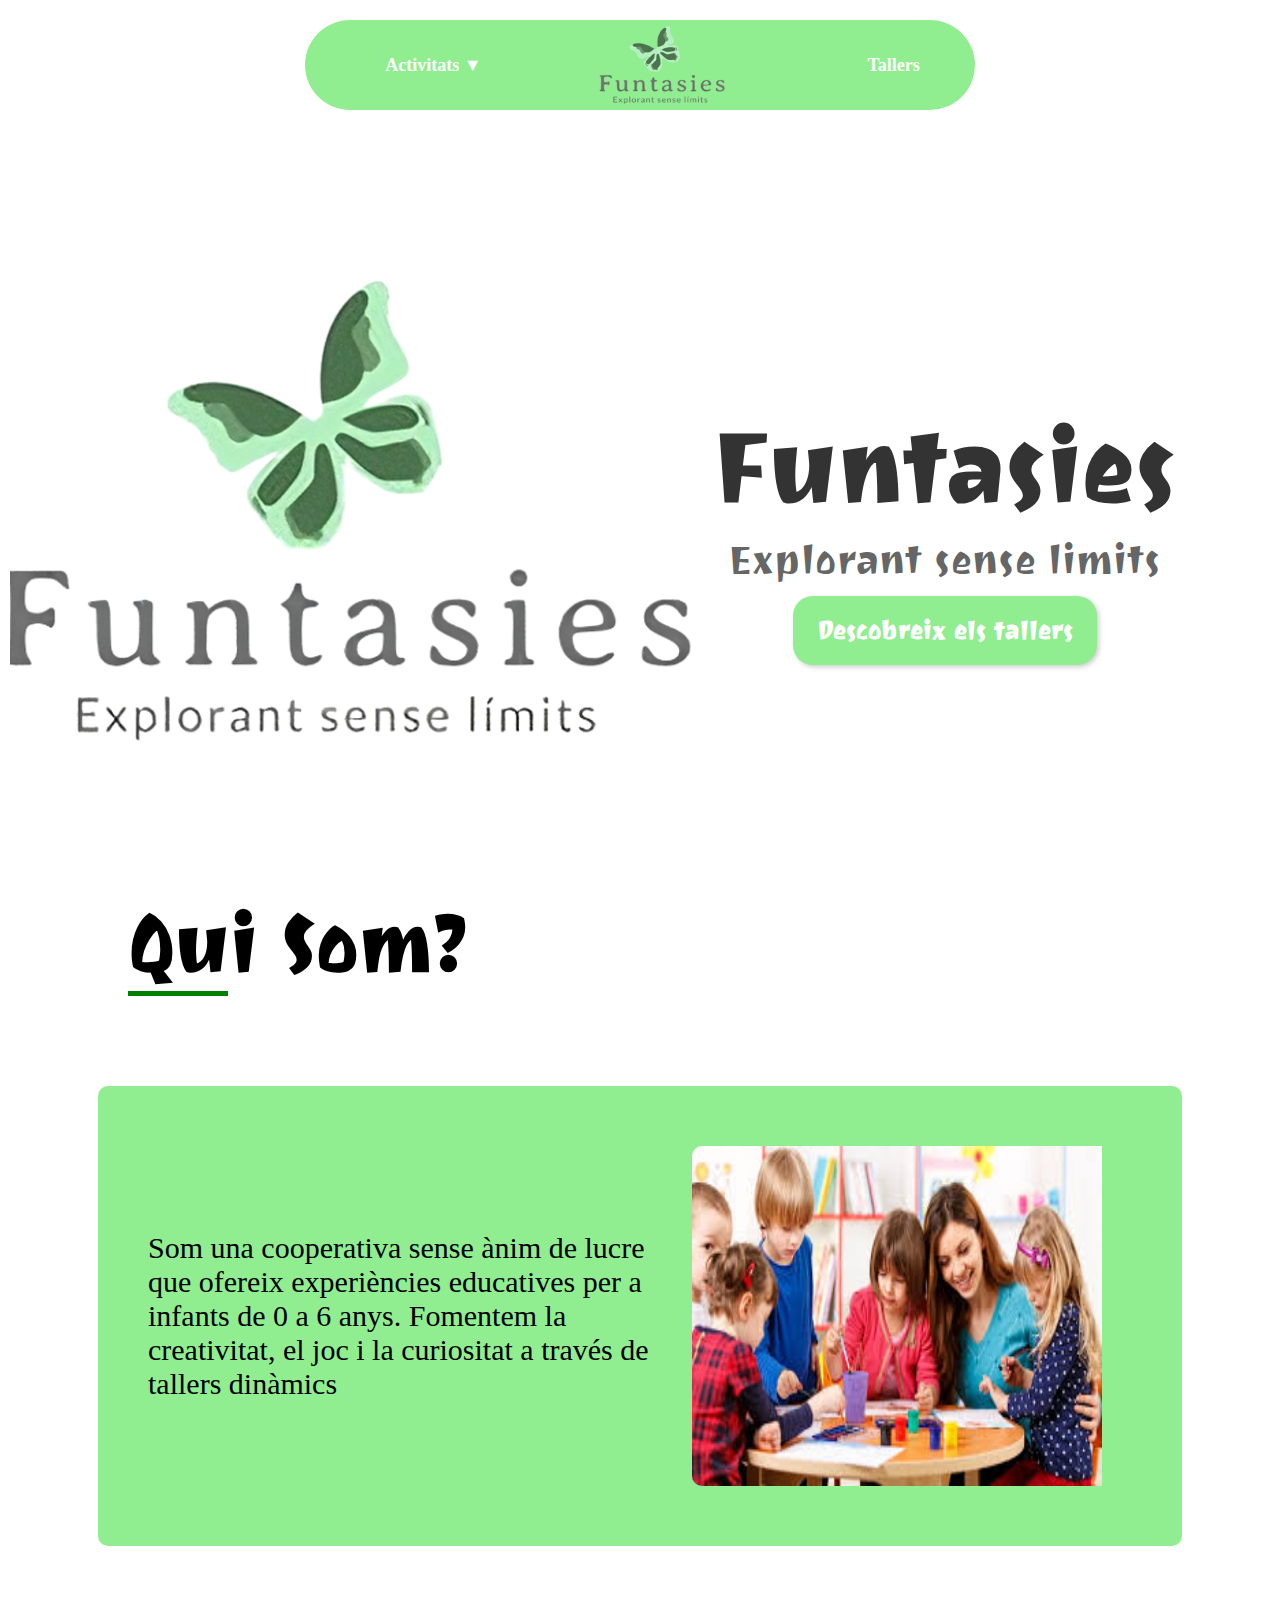
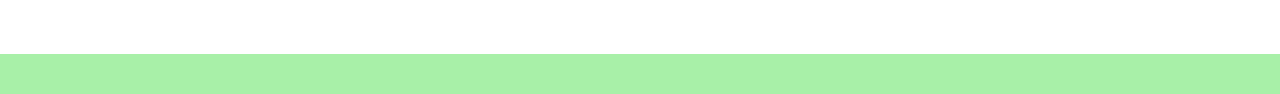
<file: index.html>
<html>
    <head>
        <meta charset="utf-8">
        <meta http-equiv="X-UA-Compatible" content="IE=edge">
        <title></title>
        <meta name="description" content="">
        <meta name="viewport" content="width=device-width, initial-scale=1">
        <link rel="stylesheet" href="Style.css">
        <link rel="preconnect" href="https://fonts.googleapis.com">
        <link rel="preconnect" href="https://fonts.gstatic.com" crossorigin>
        <link href="https://fonts.googleapis.com/css2?family=Joti+One&family=Poetsen+One&display=swap" rel="stylesheet">
    </head>
    <body>
        <div class="header">
            <ul>
                <li>
                    <a>Activitats ▼</a>
                    <ul class="dropdown">
                        <li><a href="./Tallers/Tallers-1.html">Taller de les emocions</a></li>
                        <li><a href="./Tallers/Tallers-2.html">Taller d’Aprenentatge</a></li>
                        <li><a href="./Tallers/Tallers-3.html">Taller de Psicomotricitat</a></li>
                        <li><a href="./Tallers/Tallers-4.html">Taller d’Experiments</a></li>
                    </ul>
                </li>
            </ul>          
            <div class="img">
            <a href="index.html"><img src="./IMG/sin.png" ></a>
        </div>
            <a href="TallersGN.html">Tallers</a>
        </div>
        <body>
            <div class="row">
                <div class="column" style="background-color:#ffffff;">
                    <div class="logo-container">
                    </div>
                </div>
                <div class="column" style="background-color:#ffffff;">
                    <div class="text-container">
                        <h1>Funtasies</h1>
                        <p>Explorant sense limits</p>
                        <a href="TallersGN.html" class="btn">Descobreix els tallers</a>
                    </div>
                </div>
            </div>
            <div class="distance">
            <h1>Qui Som?</h1>
            </div>
        <div class="large-box">
            <div class="text">
                <p>Som una cooperativa sense ànim de lucre que ofereix experiències educatives per a infants de 0 a 6 anys. Fomentem la creativitat, el joc i la curiositat a través de tallers dinàmics</p>
            </div>
            <img src="IMG/HomeQS.jpg" alt="Imagen grande">
        </div>
            <br><br><br><br><br><br>
        <div class="footer">
        <footer>
            
        </footer>
    </div>
    </body>
</html>
</file>
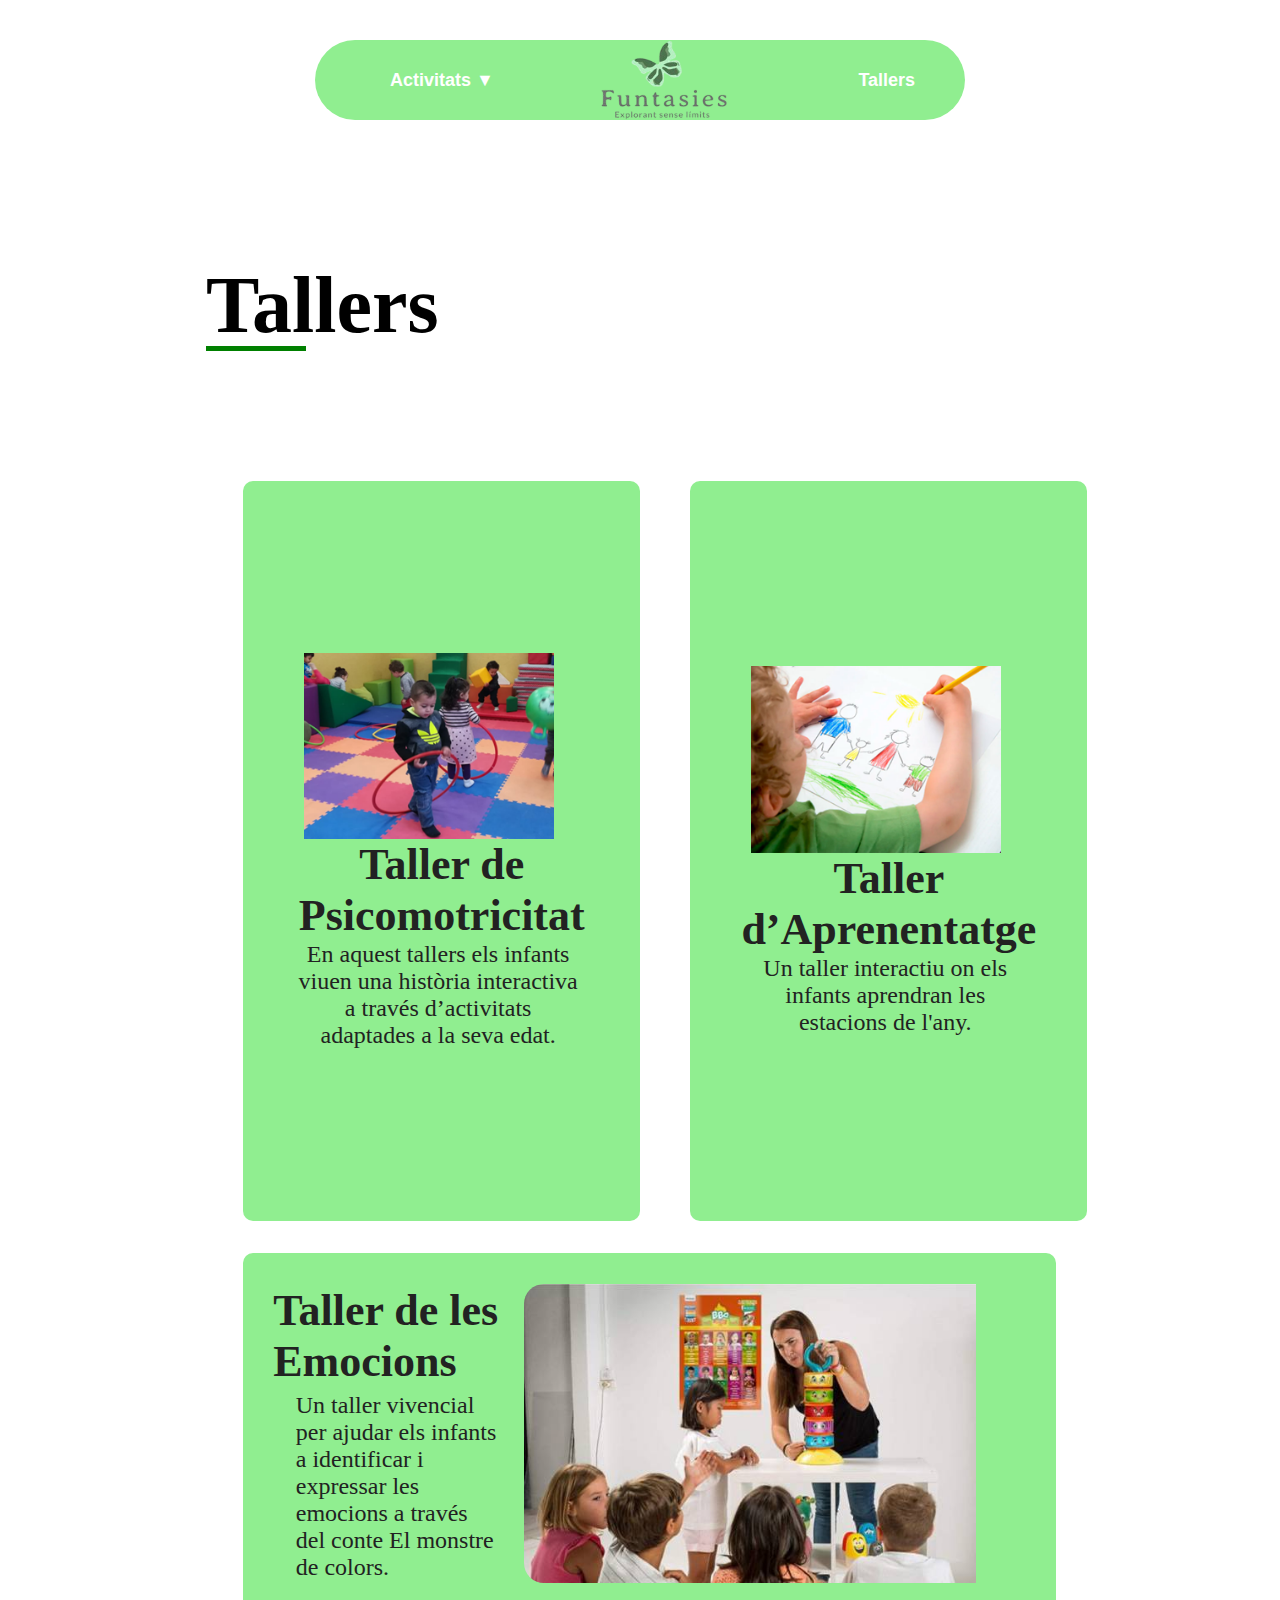
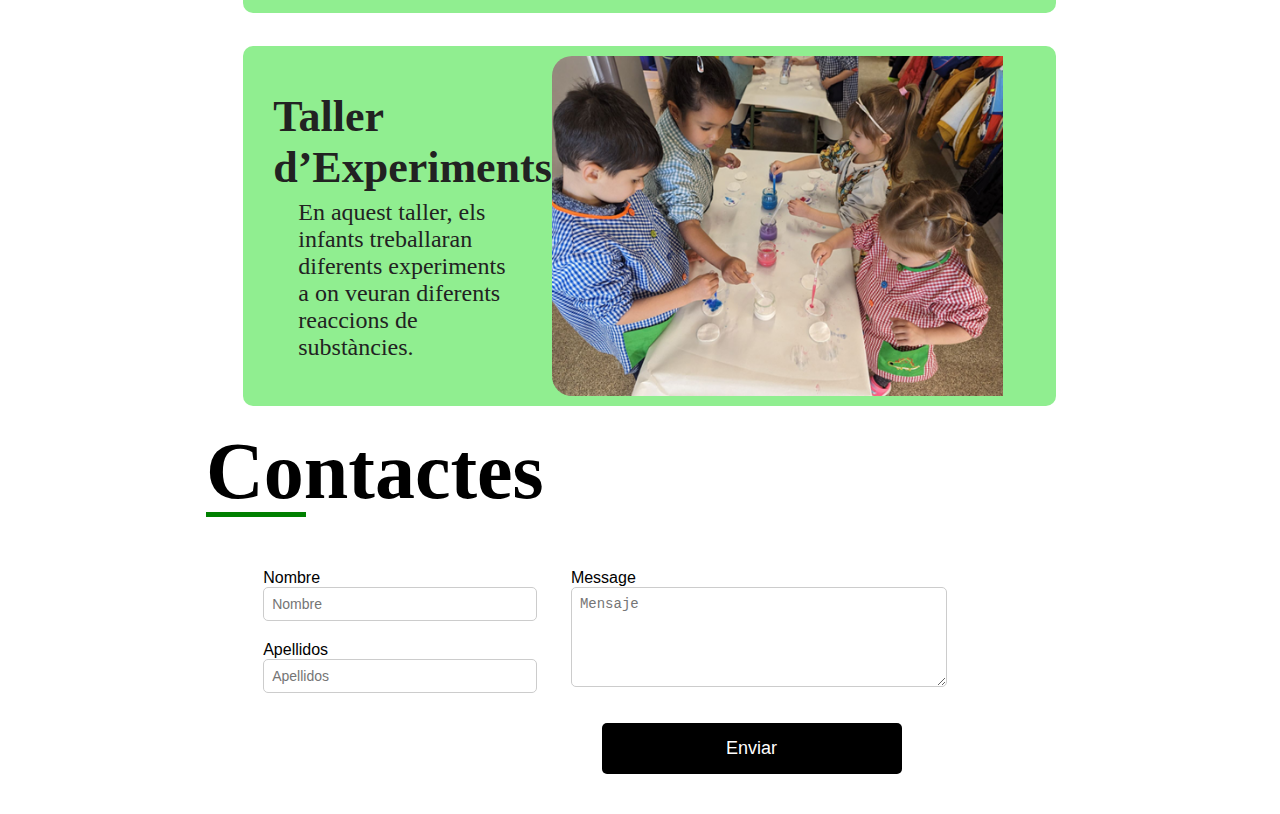
<file: TallersGN.html>
<html lang="es">
<head>
    <meta charset="UTF-8">
    <meta name="viewport" content="width=device-width, initial-scale=1.0">
    <title>Página con Cajas</title>
    <link rel="stylesheet" href="styles.css">
</head>
    <div class="header">
        <ul>
            <li>
                <a>Activitats ▼</a>
                <ul class="dropdown">
                    <li><a href="./Tallers/Tallers-1.html">Taller de les emocions</a></li>
                    <li><a href="./Tallers/Tallers-2.html">Taller d’Aprenentatge</a></li>
                    <li><a href="./Tallers/Tallers-3.html">Taller de Psicomotricitat</a></li>
                    <li><a href="./Tallers/Tallers-4.html">Taller d’Experiments</a></li>
                </ul>
            </li>
        </ul>          
        <div class="img">
        <a href="index.html"><img src="./IMG/sin.png" ></a>
    </div>
        <a href="TallersGN.html">Tallers</a>
    </div>
        <div class="distance1">
            <h1>Tallers</h1>
        </div>
        <div class="container">
            <div class="box">
                <img src="IMG/Fotos/Panchitada.png" alt="Imagen 1">
                <h2>Taller de <br> Psicomotricitat</h2>
                <p>En aquest tallers els infants viuen una història interactiva a través d’activitats adaptades a la seva edat.</p>
            </div>
            <div class="box">
                <img src="IMG/Fotos/papeada2.png" alt="Imagen 2">
                <h2>Taller <br> d’Aprenentatge</h2>
                <p>Un taller interactiu on els infants aprendran les estacions de l'any.</p>
            </div>
        </div>  
        <div class="midd">
            <div class="large-box">
                <div class="text">
                    <h2>Taller de  les Emocions</h2>
                    <p>Un taller vivencial per ajudar els infants a identificar i expressar les emocions a través del conte El monstre de colors.</p>
                </div>
                <img src="IMG/Fotos/Imatge5.jpg" alt="Imagen grande">
            </div>
        </div>
        <div class="midd">
            <div class="large-box">
                <div class="text">
                    <h2>Taller d’Experiments</h2>
                    <p>En aquest taller, els infants treballaran diferents experiments a on veuran diferents reaccions de substàncies.</p>
                </div>
                <img src="IMG/Fotos/Imatge12.png" alt="Imagen grande">
            </div>
        </div>
        <div class="distance2">
            <h1>Contactes</h1>
        </div>
    <div class="midd">
        <div class="form-container">
            <form>
                <div class="form-content">
                    <div class="left-section">
                        <div class="form-group">
                            <label for="name">Nombre</label>
                            <input type="text" id="name" placeholder="Nombre">
                        </div>
                        <div class="form-group">
                            <label for="surname">Apellidos</label>
                            <input type="text" id="surname" placeholder="Apellidos">
                        </div>
                    </div>
                    <div class="right-section">
                        <div class="form-group message">
                            <label for="message">Message</label>
                            <textarea id="message" placeholder="Mensaje"></textarea>
                        </div>
                    </div>
                </div>
                <div class="button-container">
                    <button type="submit" class="submit-button">Enviar</button>
                </div>
            </form>
        </div>
  </div>
</body>
</html>
</file>
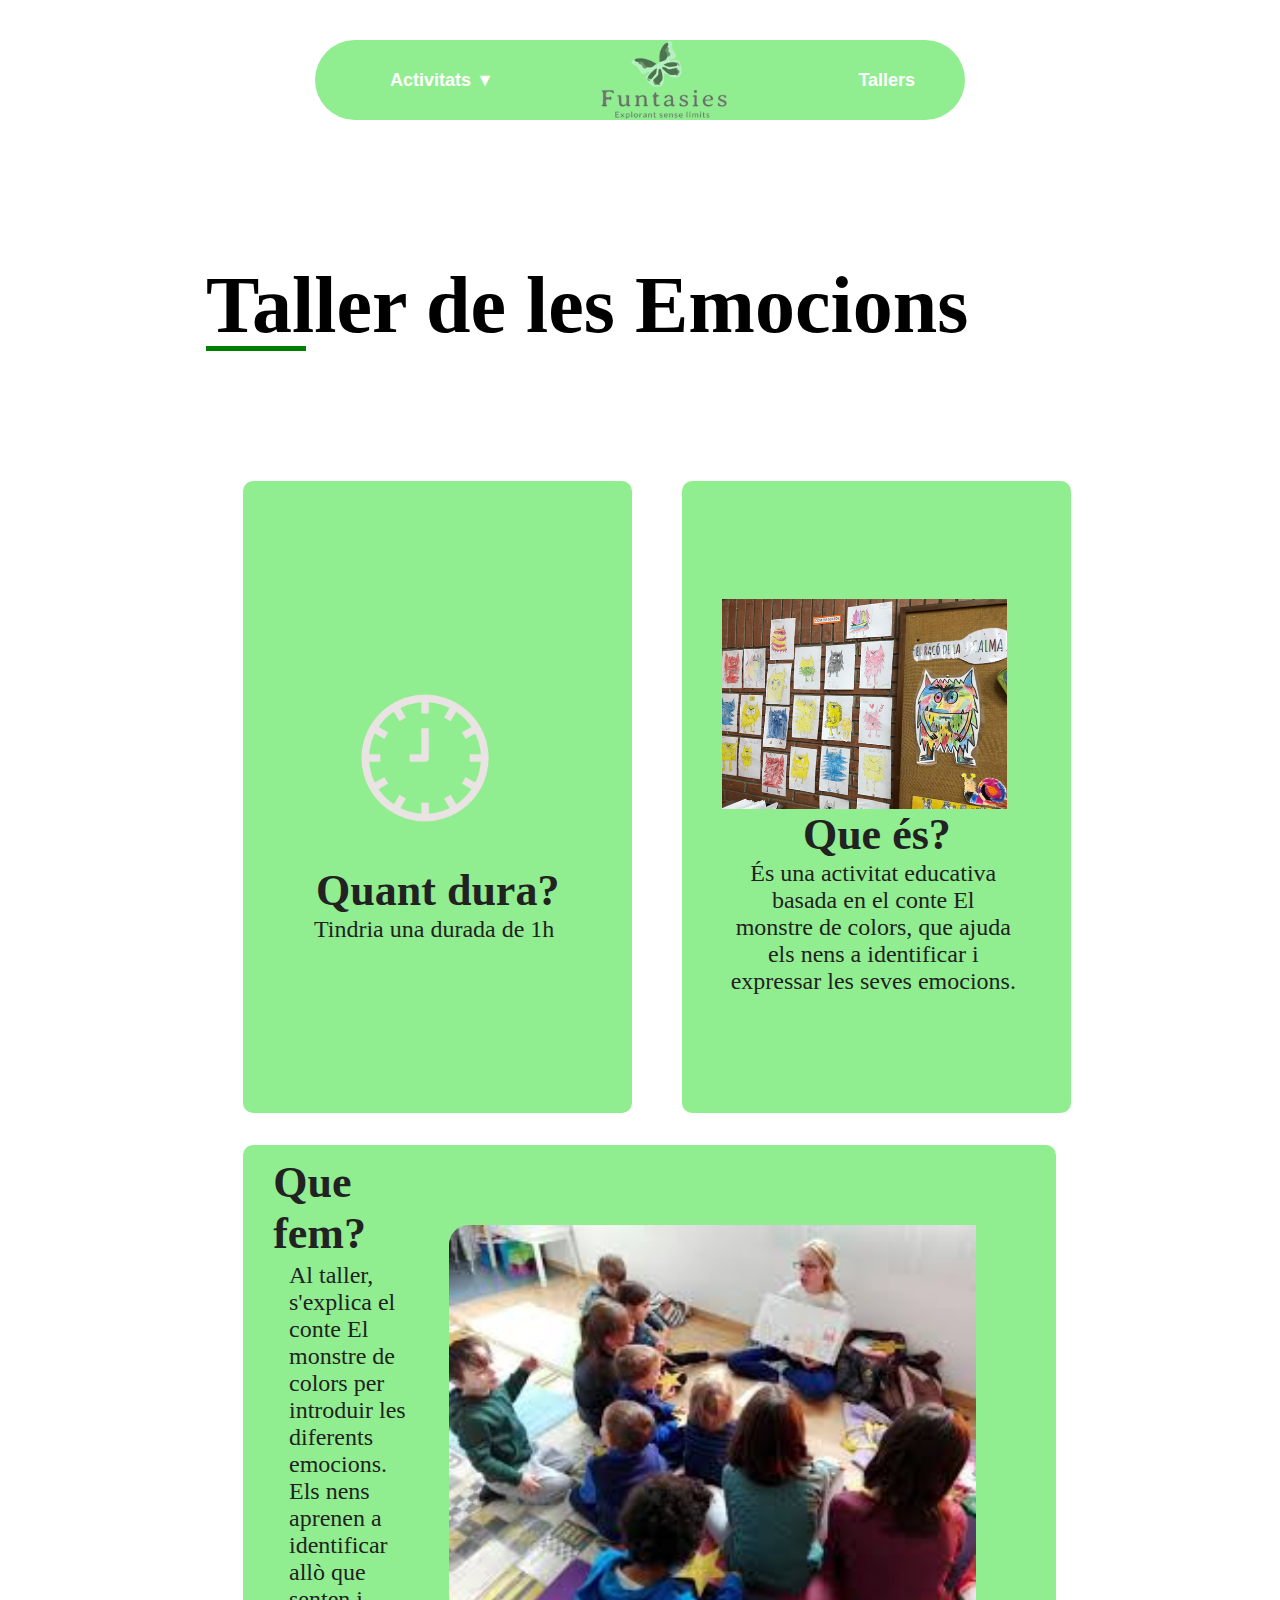
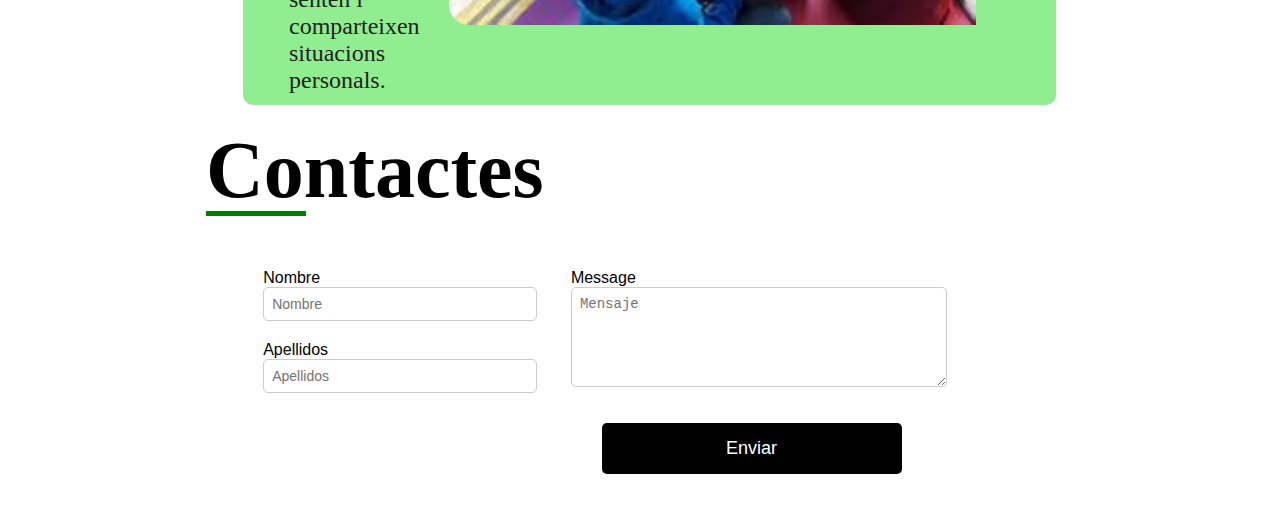
<file: Tallers/Tallers-1.html>
<html lang="es">
<head>
    <meta charset="UTF-8">
    <meta name="viewport" content="width=device-width, initial-scale=1.0">
    <title>Taller de les Emocions</title>
    <link rel="stylesheet" href="styles1.css">
</head>
    <div class="header">
        <ul>
            <li>
                <a>Activitats ▼</a>
                <ul class="dropdown">
                    <li><a href="Tallers-1.html">Taller de les emocions</a></li>
                    <li><a href="Tallers-2.html">Taller d’Aprenentatge</a></li>
                    <li><a href="Tallers-3.html">Taller de Psicomotricitat</a></li>
                    <li><a href="Tallers-4.html">Taller d’Experiments</a></li>
                </ul>
            </li>
        </ul>          
        <div class="img">
        <a href="../index.html"><img src="../IMG/sin.png" ></a>
    </div>
        <a href="../TallersGN.html">Tallers</a>
    </div>
        <div class="distance1">
            <h1>Taller de les Emocions</h1>
        </div>
        <div class="container">
            <div class="box">
                <img src="../IMG/Fotos/output-onlinepngtools.png" alt="Imagen 1">
                <h2>Quant dura?</h2>
                <p>Tindria una durada de 1h</p>
            </div>
            <div class="box">
                <img src="../IMG/Fotos/Imatge1267ç.png" alt="Imagen 2">
                <h2>Que és?</h2>
                <p>És una activitat educativa basada en el conte El monstre de colors, que ajuda els nens a identificar i expressar les seves emocions.</p>
            </div>
        </div>  
        <div class="midd">
            <div class="large-box">
                <div class="text">
                    <h2>Que fem?</h2>
                    <p>Al taller, s'explica el conte El monstre de colors per introduir les diferents emocions.<br> Els nens aprenen a identificar allò que senten i comparteixen situacions personals.</p>
                </div>
                <img src="../IMG/Fotos/descarga12.jpg" alt="Imagen grande">
            </div>
        </div>
        <div class="distance2">
            <h1>Contactes</h1>
        </div>
    <div class="midd">
        <div class="form-container">
            <form>
                <div class="form-content">
                    <div class="left-section">
                        <div class="form-group">
                            <label for="name">Nombre</label>
                            <input type="text" id="name" placeholder="Nombre">
                        </div>
                        <div class="form-group">
                            <label for="surname">Apellidos</label>
                            <input type="text" id="surname" placeholder="Apellidos">
                        </div>
                    </div>
                    <div class="right-section">
                        <div class="form-group message">
                            <label for="message">Message</label>
                            <textarea id="message" placeholder="Mensaje"></textarea>
                        </div>
                    </div>
                </div>
                <div class="button-container">
                    <button type="submit" class="submit-button">Enviar</button>
                </div>
            </form>
        </div>
  </div>
</body>
</html>
</file>
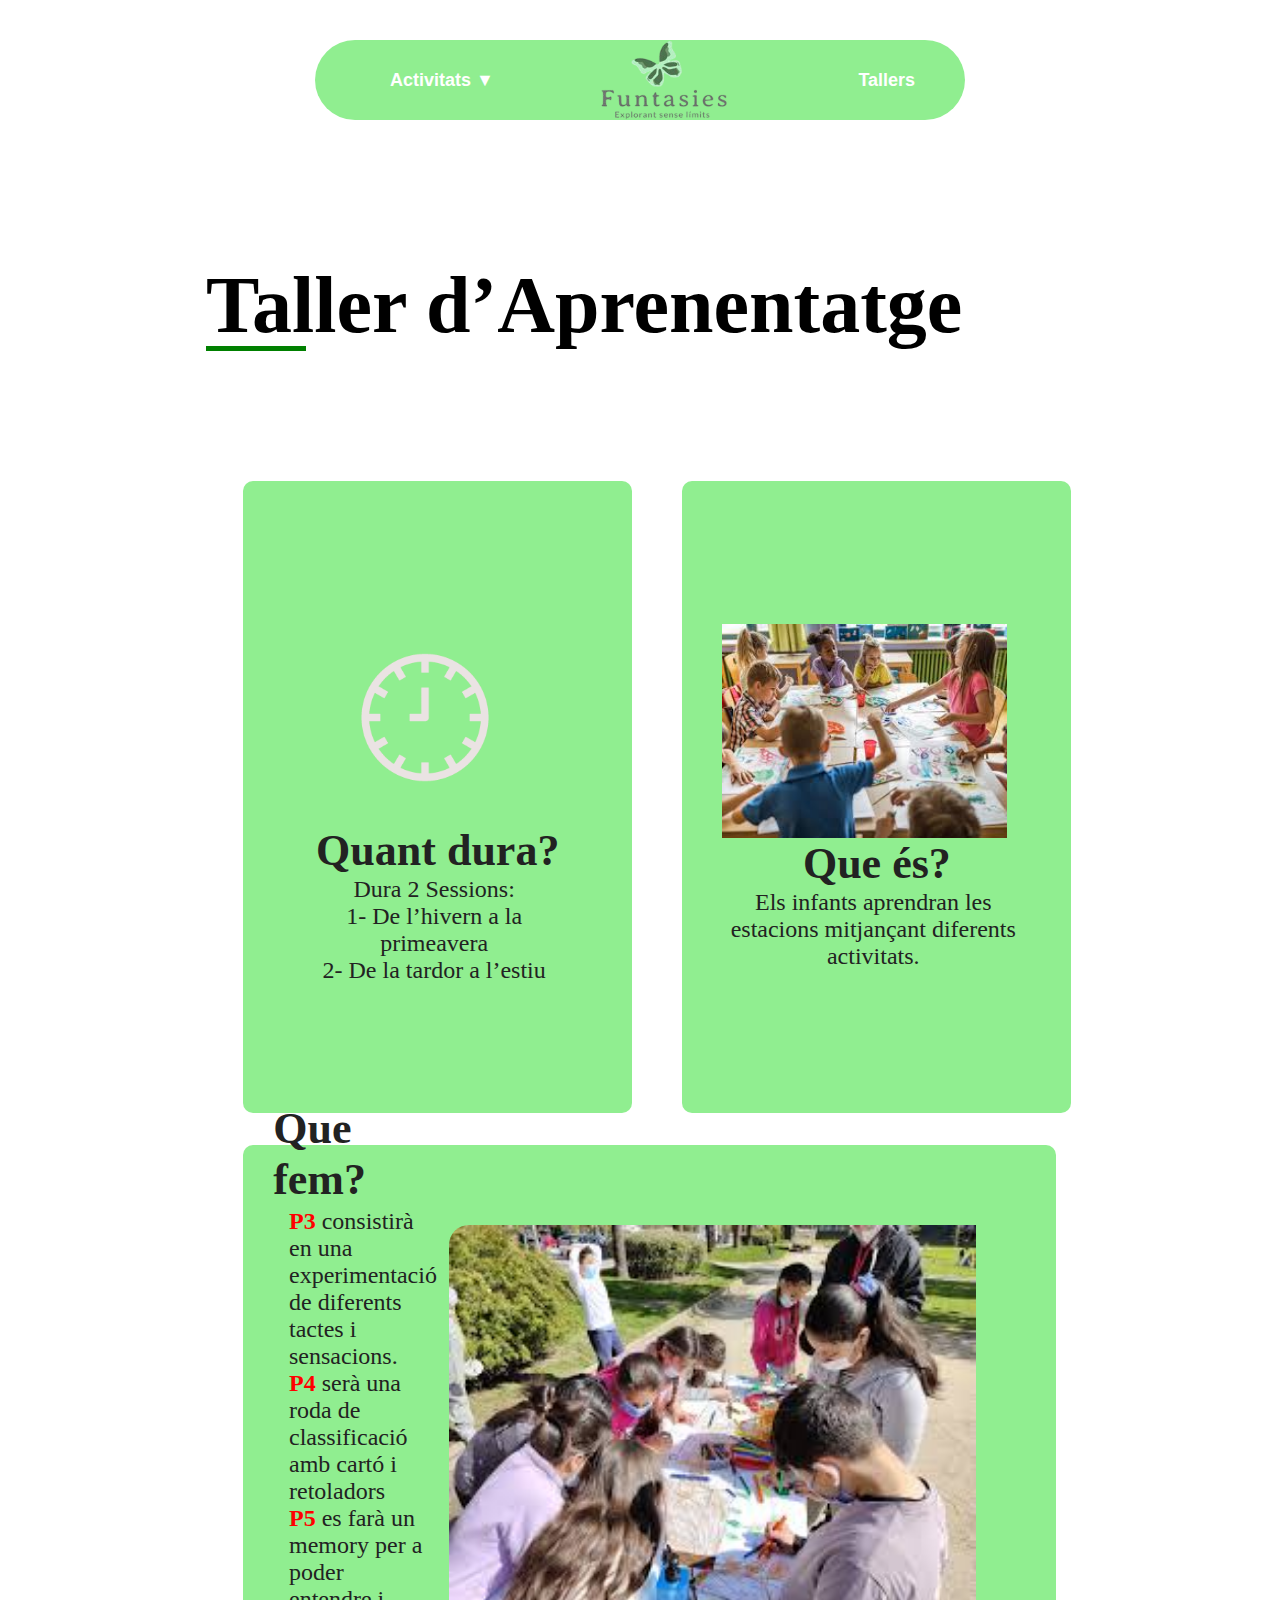
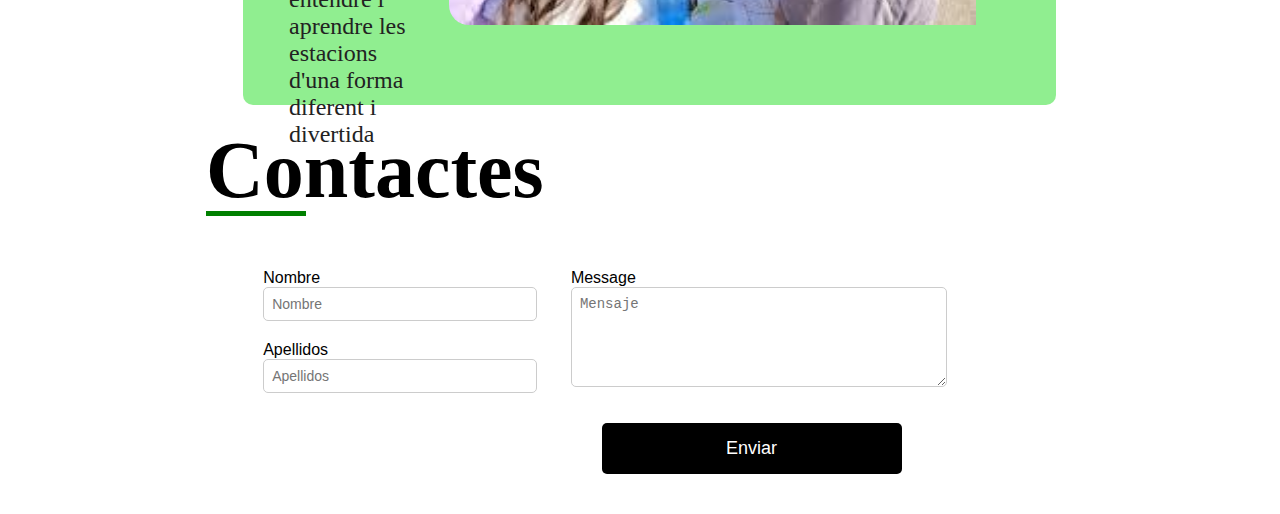
<file: Tallers/Tallers-2.html>
<html lang="es">
<head>
    <meta charset="UTF-8">
    <meta name="viewport" content="width=device-width, initial-scale=1.0">
    <title>Taller d’Aprenentatge</title>
    <link rel="stylesheet" href="styles1.css">
</head>
    <div class="header">
        <ul>
            <li>
                <a>Activitats ▼</a>
                <ul class="dropdown">
                    <li><a href="'Tallers-1.html">Taller de les emocions</a></li>
                    <li><a href="Tallers-2.html">Taller d’Aprenentatge</a></li>
                    <li><a href="Tallers-3.html">Taller de Psicomotricitat</a></li>
                    <li><a href="Tallers-4.html">Taller d’Experiments</a></li>
                </ul>
            </li>
        </ul>          
        <div class="img">
        <a href="../index.html"><img src="../IMG/sin.png" ></a>
    </div>
        <a href="../TallersGN.html">Tallers</a>
    </div>
        <div class="distance1">
            <h1>Taller d’Aprenentatge</h1>
        </div>
        <div class="container">
            <div class="box">
                <img src="../IMG/Fotos/output-onlinepngtools.png" alt="Imagen 1">
                <h2>Quant dura?</h2>
                <p>Dura 2 Sessions:<br>
                    1-  De l’hivern a la primeavera<br>
                    2-  De la tardor a l’estiu</p>
            </div>
            <div class="box">
                <img src="../IMG/Fotos/imagesss.jpg" alt="Imagen 2">
                <h2>Que és?</h2>
                <p>Els infants aprendran les estacions mitjançant diferents activitats.</p>
            </div>
        </div>  
        <div class="midd">
            <div class="large-box">
                <div class="text">
                    <h2>Que fem?</h2>
                    <p><span>P3</span> consistirà en una experimentació de diferents tactes i sensacions.<br>
                        <span>P4</span> serà una roda de classificació amb cartó i retoladors<br>
                        <span>P5</span> es farà un memory per a poder entendre i aprendre les estacions d'una forma diferent i divertida<br></p>
                </div>
                <img src="../IMG/Fotos/images1.jpg" alt="Imagen grande">
            </div>
        </div>
        <div class="distance2">
            <h1>Contactes</h1>
        </div>
    <div class="midd">
        <div class="form-container">
            <form>
                <div class="form-content">
                    <div class="left-section">
                        <div class="form-group">
                            <label for="name">Nombre</label>
                            <input type="text" id="name" placeholder="Nombre">
                        </div>
                        <div class="form-group">
                            <label for="surname">Apellidos</label>
                            <input type="text" id="surname" placeholder="Apellidos">
                        </div>
                    </div>
                    <div class="right-section">
                        <div class="form-group message">
                            <label for="message">Message</label>
                            <textarea id="message" placeholder="Mensaje"></textarea>
                        </div>
                    </div>
                </div>
                <div class="button-container">
                    <button type="submit" class="submit-button">Enviar</button>
                </div>
            </form>
        </div>
  </div>
</body>
</html>
</file>
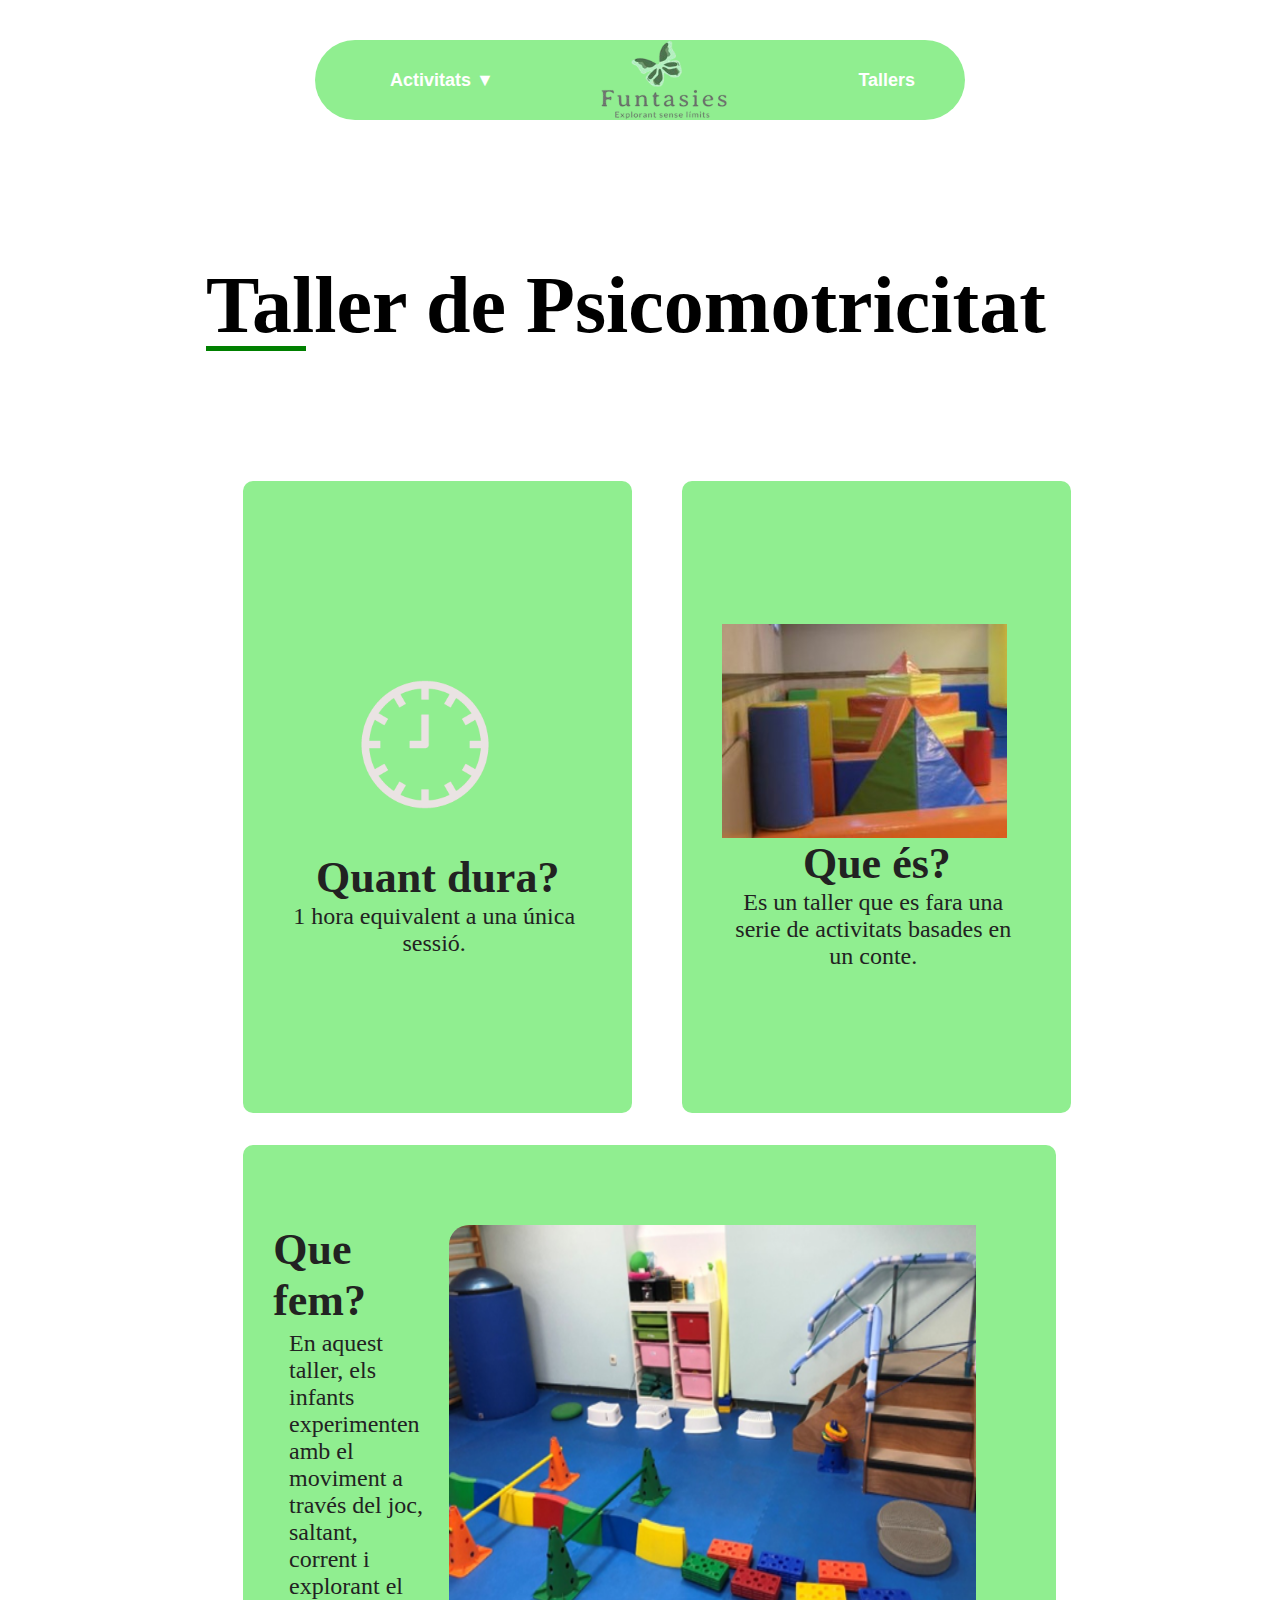
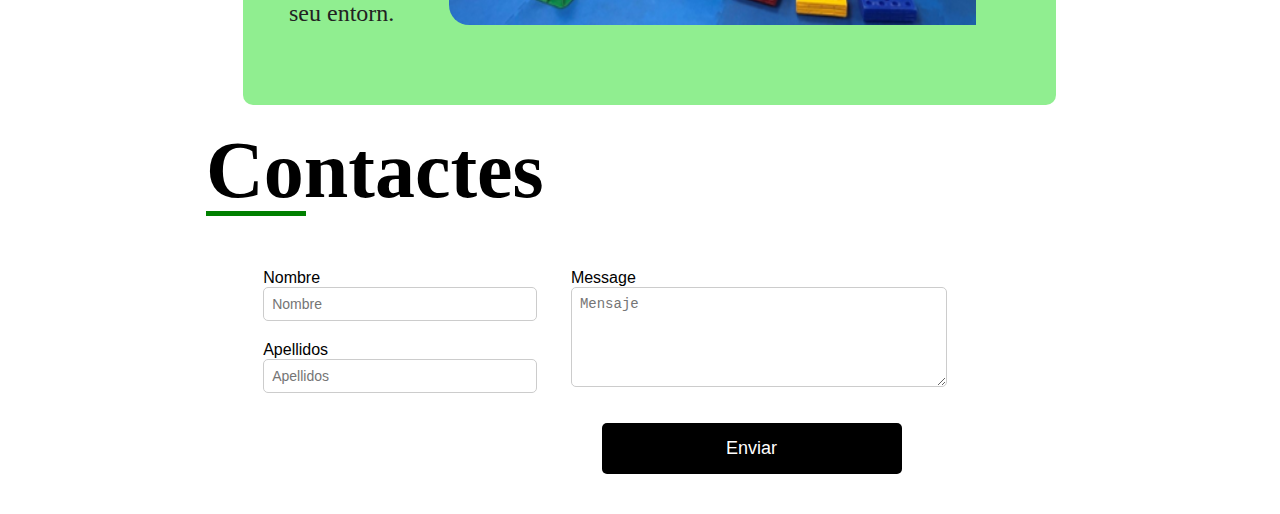
<file: Tallers/Tallers-3.html>
<html lang="es">
<head>
    <meta charset="UTF-8">
    <meta name="viewport" content="width=device-width, initial-scale=1.0">
    <title>Taller de Psicomotricitat</title>
    <link rel="stylesheet" href="styles1.css">
</head>
    <div class="header">
        <ul>
            <li>
                <a>Activitats ▼</a>
                <ul class="dropdown">
                    <li><a href="Tallers-1.html">Taller de les emocions</a></li>
                    <li><a href="Tallers-2.html">Taller d’Aprenentatge</a></li>
                    <li><a href="Tallers-3.html">Taller de Psicomotricitat</a></li>
                    <li><a href="Tallers-4.html">Taller d’Experiments</a></li>
                </ul>
            </li>
        </ul>          
        <div class="img">
        <a href="../index.html"><img src="../IMG/sin.png" ></a>
    </div>
        <a href="../TallersGN.html">Tallers</a>
    </div>
        <div class="distance1">
            <h1>Taller de Psicomotricitat</h1>
        </div>
        <div class="container">
            <div class="box">
                <img src="../IMG/Fotos/output-onlinepngtools.png" alt="Imagen 1">
                <h2>Quant dura?</h2>
                <p>1 hora equivalent a una única sessió.</p>
            </div>
            <div class="box">
                <img src="../IMG/Fotos/camping-la-noguera.jpg" alt="Imagen 2">
                <h2>Que és?</h2>
                <p>Es un taller que es fara una serie de activitats basades en un conte.</p>
            </div>
        </div>  
        <div class="midd">
            <div class="large-box">
                <div class="text">
                    <h2>Que fem?</h2>
                    <p>En aquest taller, els infants experimenten amb el moviment a través del joc, saltant, corrent i explorant el seu entorn.</p>
                </div>
                <img src="../IMG/Fotos/Imatge22.png" alt="Imagen grande">
            </div>
        </div>
        <div class="distance2">
            <h1>Contactes</h1>
        </div>
    <div class="midd">
        <div class="form-container">
            <form>
                <div class="form-content">
                    <div class="left-section">
                        <div class="form-group">
                            <label for="name">Nombre</label>
                            <input type="text" id="name" placeholder="Nombre">
                        </div>
                        <div class="form-group">
                            <label for="surname">Apellidos</label>
                            <input type="text" id="surname" placeholder="Apellidos">
                        </div>
                    </div>
                    <div class="right-section">
                        <div class="form-group message">
                            <label for="message">Message</label>
                            <textarea id="message" placeholder="Mensaje"></textarea>
                        </div>
                    </div>
                </div>
                <div class="button-container">
                    <button type="submit" class="submit-button">Enviar</button>
                </div>
            </form>
        </div>
  </div>
</body>
</html>
</file>
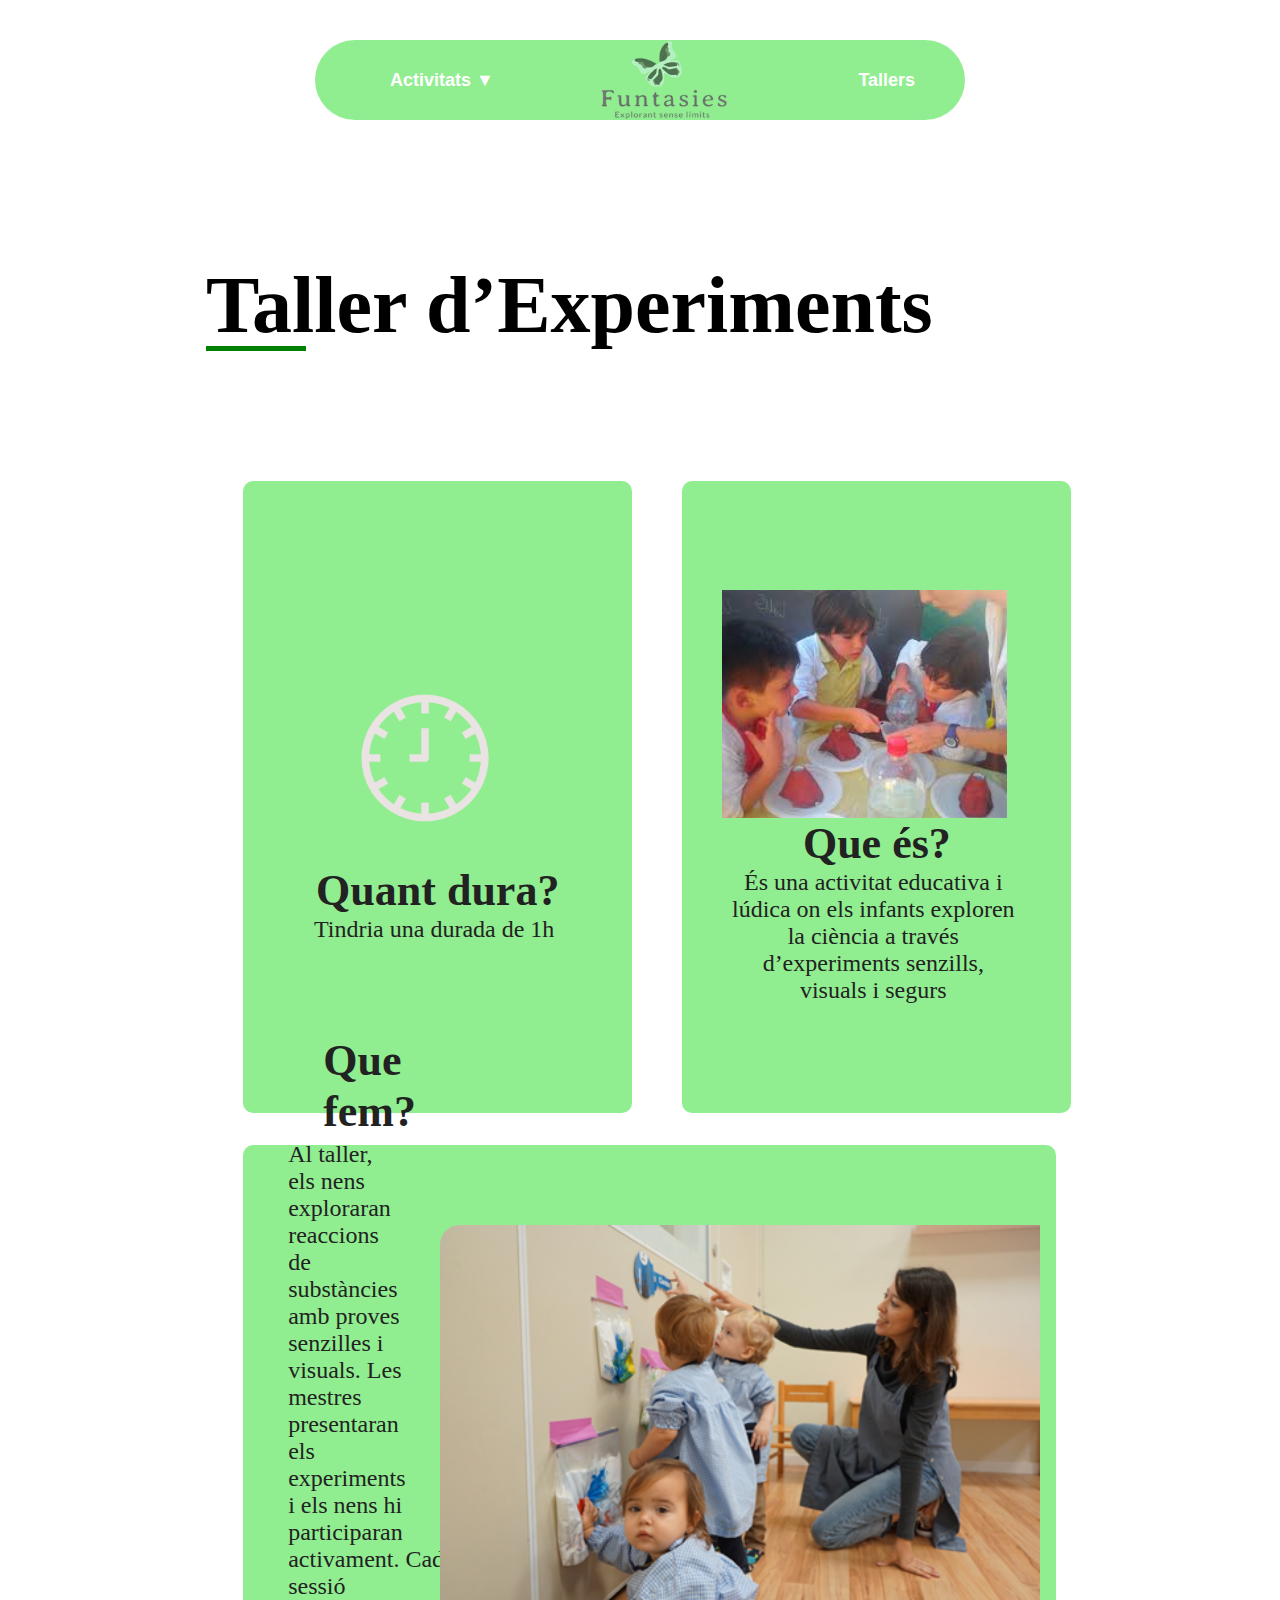
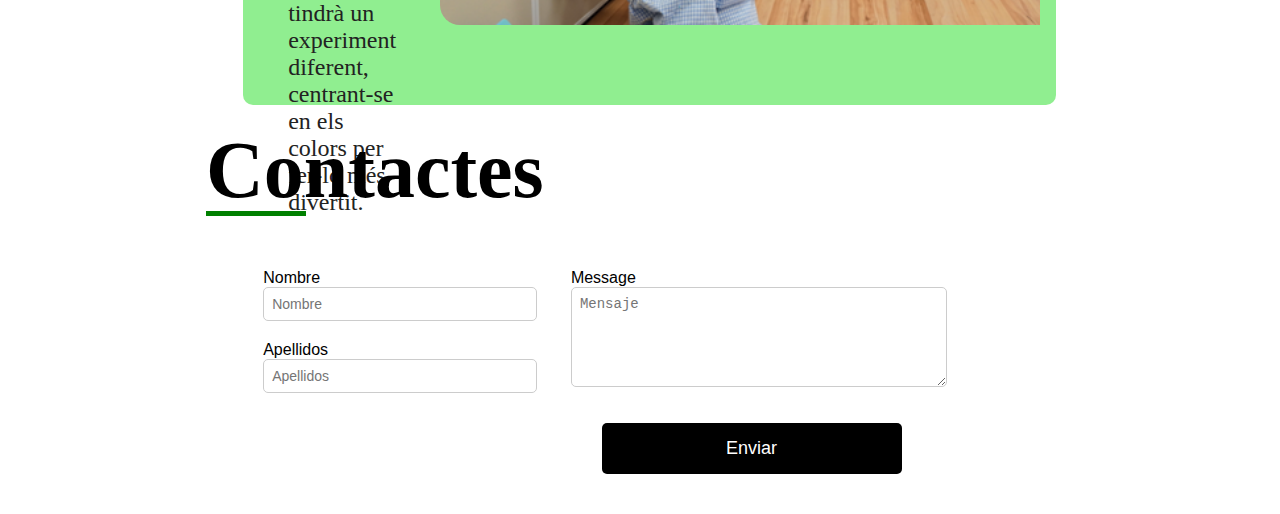
<file: Tallers/Tallers-4.html>
<html lang="es">
<head>
    <meta charset="UTF-8">
    <meta name="viewport" content="width=device-width, initial-scale=1.0">
    <title>Taller d’Experiments</title>
    <link rel="stylesheet" href="styles1 copy.css">
</head>
    <div class="header">
        <ul>
            <li>
                <a>Activitats ▼</a>
                <ul class="dropdown">
                    <li><a href="Tallers-1.html">Taller de les emocions</a></li>
                    <li><a href="Tallers-2.html">Taller d’Aprenentatge</a></li>
                    <li><a href="Tallers-3.html">Taller de Psicomotricitat</a></li>
                    <li><a href="Tallers-4.html">Taller d’Experiments</a></li>
                </ul>
            </li>
        </ul>          
        <div class="img">
        <a href="../index.html"><img src="../IMG/sin.png" ></a>
    </div>
        <a href="../TallersGN.html">Tallers</a>
    </div>
        <div class="distance1">
            <h1>Taller d’Experiments</h1>
        </div>
        <div class="container">
            <div class="box">
                <img src="../IMG/Fotos/output-onlinepngtools.png" alt="Imagen 1">
                <h2>Quant dura?</h2>
                <p>Tindria una durada de 1h</p>
            </div>
            <div class="box">
                <img src="../IMG/Fotos/descargas.jpg" alt="Imagen 2">
                <h2>Que és?</h2>
                <p>És una activitat educativa i lúdica on els infants exploren la ciència a través d’experiments senzills, visuals i segurs</p>
            </div>
        </div>  
        <div class="midd">
            <div class="large-box">
                <div class="text">
                    <h2>Que fem?</h2>
                    <p>Al taller, els nens exploraran reaccions de substàncies amb proves senzilles i visuals. Les mestres presentaran els experiments i els nens hi participaran activament. Cada sessió tindrà un experiment diferent, centrant-se en els colors per fer-lo més divertit.</p>
                </div>
                <img src="../IMG/Fotos/Imatge32.png" alt="Imagen grande">
            </div>
        </div>
        <div class="distance2">
            <h1>Contactes</h1>
        </div>
    <div class="midd">
        <div class="form-container">
            <form>
                <div class="form-content">
                    <div class="left-section">
                        <div class="form-group">
                            <label for="name">Nombre</label>
                            <input type="text" id="name" placeholder="Nombre">
                        </div>
                        <div class="form-group">
                            <label for="surname">Apellidos</label>
                            <input type="text" id="surname" placeholder="Apellidos">
                        </div>
                    </div>
                    <div class="right-section">
                        <div class="form-group message">
                            <label for="message">Message</label>
                            <textarea id="message" placeholder="Mensaje"></textarea>
                        </div>
                    </div>
                </div>
                <div class="button-container">
                    <button type="submit" class="submit-button">Enviar</button>
                </div>
            </form>
        </div>
  </div>
</body>
</html>
</file>
<file: Style.css>
* {
    padding: 0;
    margin: 0;
}
ul {
    list-style: none;
    background: #90EE90;
}

ul li {
    display: inline-block;
    position: relative;
}

ul li a {
    display: block;
    padding: 20px 25px;
    color: #FFF;
    text-decoration: none;
    text-align: start;
    font-size: 20px;
}
ul li ul.dropdown li {
    display: block;
}
ul li ul.dropdown {
    width: 300px;
    background: #90EE90;
    position: absolute;
    z-index: 999;
    display: none;
    border-radius: 20px;
}

ul li a:hover {
    background: #57d357;
    border-radius: 20px;
}

ul li:hover ul.dropdown {
    display: block;
}
.header {
    background-color: #90EE90; 
    padding: 15px;
    padding-top: 20px;
    padding-bottom: 20px;
    display: flex;
    justify-content: space-around;
    align-items: center;
    border-radius: 50px; 
    width: 50%;
    height: 50px;
    margin: 20px auto;
}

.header a {
    text-decoration: none;
    color: white;
    font-size: 18px;
    font-weight: bold;
}
img {
    height: 140px;
    width: 150px;
    padding-right: 50px;
}
.row {
    padding-top: 100px;
    display: flex;
}
.column {
    padding: 10px;
    height: auto;
}

.column:first-child {
    flex: 55%;
}

.column:last-child {
    flex: 45%;
    display: flex;
    align-items: flex-start; 
}

.logo-container {
    background-image: url('IMG/recortada.png');
    background-repeat: no-repeat;
    background-position: 66% center;
    background-size: 80vh;
    padding-top: 200px;
    padding-bottom: 320px;
    display: flex;
    justify-content: flex-end;
    align-items: flex-start;
    margin: 0;
    width: 100%;
    position: relative;
}
.text-container {
    padding-top: 160px;
    font-family: 'Joti One', cursive;
    display: flex;
    flex-direction: column;
    align-items: center;
    justify-content: center; 
    text-align: center; 
}

.text-container h1 {
    font-size: 100px;
    color: #333;
    margin: 0;
}

.text-container p {
    font-size: 40px;
    color: #666;
}

.btn {
    font-size: 25px;
    margin-top: 10px;
    background-color: #90EE90;
    color: white;
    padding: 18px 24px;
    text-decoration: none;
    border-radius: 20px;
    font-weight: bold;
    transition: 0.3s ease-in-out;
    box-shadow: 2px 2px 5px rgba(0, 0, 0, 0.2);
}

.btn:hover {
    background-color: #7ccf7c;
    box-shadow: 2px 4px 6px rgba(0, 0, 0, 0.3);
}
.container {
    text-align: center;
    padding: 20px;
}
.title {
    font-size: 2em;
    font-weight: bold;
    margin-bottom: 20px;
}
.content {
    background-color: #a8f0a8;
    display: inline-block;
    padding: 20px;
    border: 1px solid #000000;
}
.content p {
    margin: 0;
    font-size: 1.2em;
}
.highlight {
    color: #008000;
    font-weight: bold;
}
.large-box {
    display: flex;
    align-items: center;
    justify-content: center;
    background-color: lightgreen;
    padding: 30px;
    border-radius: 10px;
    width: 80%;
    height: 400px;
    max-width: 6000px;
    margin: 0 auto; 
}
.distance{
    padding-top: 120px;
    text-align: left;
    padding-left: 10%;
    font-size: 40px;
    font-family: 'Joti One', cursive;
    padding-bottom: 90px;
}
.distance h1{
    position: relative;
}
.distance h1::after{
    position: absolute;
    content: "";
    left: 0;
    bottom: 0;
    height: 5px;
    width: 100px;
    background-color: #008000;
}
.large-box img {
    width: 40%;
    height: 340px;
    border-radius: 10px;
}
.text {
    flex: 1;
    padding: 20px;
}
.text p{
    font-size: 30px;
}
.footer{
    background-color: #a8f0a8;
    padding: 20PX;
}
.distance2{
  padding-bottom: 100px;
    padding-top: 100px;
}
@media (max-width: 768px) {
    .header {
        width: 60%;
    }
    .row {
        flex-direction: column;
    }
    .column {
        width: 100%;
    }
    .large-box {
        flex-direction: column;
        height: auto;
        padding: 20px;
    }
    .large-box img {
        width: 80%;
        height: auto;
    }
}

@media (max-width: 480px) {
    .img img {
        width: 80px;
    }
    .text-container h1 {
        font-size: 50px;
    }
    .text-container p {
        font-size: 20px;
    }
    .btn {
        font-size: 18px;
        padding: 12px 18px;
    }
}
</file>
<file: styles.css>
* {
    padding: 0;
    margin: 0;
}
@import url('https://fonts.googleapis.com/css2?family=Inria+Serif:wght@700&display=swap');
@import url('https://fonts.googleapis.com/css2?family=Inria+Serif:wght@400&display=swap');

body {
    font-family: Arial, sans-serif;
    display: flex;
    flex-direction: column;
    gap: 20px;
    padding: 20px;
}
ul {
    list-style: none;
    background: #90EE90;
}

ul li {
    display: inline-block;
    position: relative;
}

ul li a {
    display: block;
    padding: 20px 25px;
    color: #FFF;
    text-decoration: none;
    text-align: start;
    font-size: 20px;
}
ul li ul.dropdown li {
    display: block;
}
ul li ul.dropdown {
    width: 300px;
    background: #90EE90;
    position: absolute;
    z-index: 999;
    display: none;
    border-radius: 20px;
}

ul li a:hover {
    background: #57d357;
    border-radius: 20px;
}

ul li:hover ul.dropdown {
    display: block;
}
.distance1{
    padding-top: 100px;
    text-align: left;
    padding-left: 15%;
    font-size: 40px;
    font-family: 'Joti One', cursive;
    padding-bottom: 90px;
    display: grid;
    align-items: flex-start;
}
.distance1 h1{
    position: relative;
}
.distance1 h1::after{
    position: absolute;
    content: "";
    left: 0;
    bottom: 0;
    height: 5px;
    width: 100px;
    background-color: #008000;
}
.distance2{
    text-align: left;
    padding-left: 15%;
    font-size: 40px;
    font-family: 'Joti One', cursive;
    display: grid;
    align-items: flex-start;
}
.distance2 h1{
    position: relative;
}
.distance2 h1::after{
    position: absolute;
    content: "";
    left: 0;
    bottom: 0;
    height: 5px;
    width: 100px;
    background-color: #008000;
}
.header {
    background-color: #90EE90; 
    padding: 15px;
    display: flex;
    justify-content: space-around;
    align-items: center;
    border-radius: 50px; 
    width: 50%;
    height: 50px;
    margin: 20px auto;
}

.header a {
    text-decoration: none;
    color: white;
    font-size: 18px;
    font-weight: bold;
}
img {
    height: 140px;
    width: 150px;
    padding-right: 50px;
}
.header {
    background-color: #90EE90; 
    padding: 15px;
    display: flex;
    justify-content: space-around;
    align-items: center;
    border-radius: 50px; 
    width: 50%;
    height: 50px;
    margin: 20px auto;
}
.header a {
    text-decoration: none;
    color: white;
    font-size: 18px;
    font-weight: bold;
}
.container {
    display: flex;
    gap: 20px;
    width: 80%;
    padding-left: 18%;
    padding-top: 20px;
}
.box {
    width: 36%;
    height: 700px;
    background-color: lightgreen;
    padding: 20px;
    text-align: center;
    border-radius: 10px;
    display: flex;
    flex-direction: column;
    justify-content: center;
    margin-right: 30px;
}
.box img {
    padding-left: 7%;
    width: 70%;
    height: auto;
    border-radius: 10px;
    align-self: center;
}
.box h2{
    font-family: 'Inria Serif', serif;
    font-weight: 700;
    font-size: 44px;
    color: #222;
}
.box p{
    padding-left: 9%;
    width: 80%;
    font-family: 'Inria Serif', serif;
    font-weight: 400;
    font-size: 24px;
    color: #222;
}
.large-box {
    display: flex;
    align-items: center;
    background-color: lightgreen;
    padding: 30px;
    border-radius: 10px;
    width: 80%;
    height: 300px;
    max-width: 74%;
}
.distance{
    padding-top: 40px;
}
.large-box img {
    width: 60%;
    height: auto;
    border-radius: 20px;
}
.large-box h2{
    padding-bottom: 2%;
    font-family: 'Inria Serif', serif;
    font-weight: 700;
    font-size: 44px;
    color: #222;
}
.large-box p{
    padding-left: 9%;
    width: 80%;
    font-family: 'Inria Serif', serif;
    font-weight: 400;
    font-size: 24px;
    color: #222;
}
.textT {
    flex: 1;
    padding: 50px;
}
.form-container {
    background: white;
    padding: 20px;
    border-radius: 10px;
    text-align: left;
    width: 100%;
}
.title {
    font-family: 'Comic Sans MS', cursive, sans-serif;
    font-size: 24px;
}
.form-content {
    display: flex;
    justify-content: space-between;
    width: 70%;
}
.left-section {
    display: flex;
    flex-direction: column;
    width: 40%;
    gap: 10px;
}
.right-section {
    width: 55%;
}
.form-group {
    display: flex;
    flex-direction: column;
    margin-bottom: 10px;
}
.message textarea {
    height: 100px;
    width: 100%;
}
input, textarea {
    padding: 8px;
    border: 1px solid #ccc;
    border-radius: 5px;
    font-size: 14px;
}
.button-container {
    width: 100%;
    display: flex;
    justify-content: center;
    margin-top: 20px;
}
.submit-button {
    width: 300px;
    height: 10%px;
    padding: 15px 25px;
    background-color: black;
    color: white;
    border: none;
    border-radius: 5px;
    font-size: 18px;
    cursor: pointer;
}
.centerform{
    padding-top: 20px;
    display: flex;
    align-items: center;
    padding-left: 20%;
}
.midd{
    padding-top: 1%;
    display: flex;
    padding-left: 18%;
}
@media (max-width: 1024px) {
    .header {
        flex-direction: column;
        width: 90%;
        height: auto;
        padding: 10px;
    }
    .header a {
        font-size: 16px;
    }
    .container {
        flex-direction: column;
        align-items: center;
        width: 100%;
        padding-left: 0;
    }
    .box {
        width: 90%;
        margin-right: 0;
        height: auto;
    }
    .box img {
        width: 100%;
        padding-left: 0;
    }
    .large-box {
        flex-direction: column;
        align-items: center;
        width: 90%;
        height: auto;
    }
    .large-box img {
        width: 100%;
        height: auto;
    }
    .form-content {
        flex-direction: column;
        width: 100%;
    }
    .left-section, .right-section {
        width: 100%;
    }
    .submit-button {
        width: 100%;
    }
    .distance1, .distance2 {
        padding-left: 5%;
        font-size: 32px;
    }
    .midd {
        padding-left: 5%;
    }
}

@media (max-width: 768px) {
    .header {
        flex-direction: column;
        align-items: center;
        width: 100%;
    }
    .header a {
        font-size: 14px;
    }
    .container {
        width: 100%;
    }
    .box {
        width: 95%;
    }
    .large-box {
        width: 95%;
    }
    .distance1, .distance2 {
        font-size: 28px;
    }
    .form-container {
        width: 95%;
    }
    .submit-button {
        font-size: 16px;
        padding: 10px;
    }
}
</file>
<file: Tallers/styles1.css>
* {
    padding: 0;
    margin: 0;
}
@import url('https://fonts.googleapis.com/css2?family=Inria+Serif:wght@700&display=swap');
@import url('https://fonts.googleapis.com/css2?family=Inria+Serif:wght@400&display=swap');

body {
    font-family: Arial, sans-serif;
    display: flex;
    flex-direction: column;
    gap: 20px;
    padding: 20px;
}
ul {
    list-style: none;
    background: #90EE90;
}

ul li {
    display: inline-block;
    position: relative;
}

ul li a {
    display: block;
    padding: 20px 25px;
    color: #FFF;
    text-decoration: none;
    text-align: start;
    font-size: 20px;
}
ul li ul.dropdown li {
    display: block;
}
ul li ul.dropdown {
    width: 300px;
    background: #90EE90;
    position: absolute;
    z-index: 999;
    display: none;
    border-radius: 20px;
}

ul li a:hover {
    background: #57d357;
    border-radius: 20px;
}

ul li:hover ul.dropdown {
    display: block;
}
.distance1{
    padding-top: 100px;
    text-align: left;
    padding-left: 15%;
    font-size: 40px;
    font-family: 'Joti One', cursive;
    padding-bottom: 90px;
    display: grid;
    align-items: flex-start;
}
.distance1 h1{
    position: relative;
}
.distance1 h1::after{
    position: absolute;
    content: "";
    left: 0;
    bottom: 0;
    height: 5px;
    width: 100px;
    background-color: #008000;
}
.distance2{
    text-align: left;
    padding-left: 15%;
    font-size: 40px;
    font-family: 'Joti One', cursive;
    display: grid;
    align-items: flex-start;
}
.distance2 h1{
    position: relative;
}
.distance2 h1::after{
    position: absolute;
    content: "";
    left: 0;
    bottom: 0;
    height: 5px;
    width: 100px;
    background-color: #008000;
}
.header {
    background-color: #90EE90; 
    padding: 15px;
    display: flex;
    justify-content: space-around;
    align-items: center;
    border-radius: 50px; 
    width: 50%;
    height: 50px;
    margin: 20px auto;
}

.header a {
    text-decoration: none;
    color: white;
    font-size: 18px;
    font-weight: bold;
}
img {
    height: 140px;
    width: 150px;
    padding-right: 50px;
}
.header {
    background-color: #90EE90; 
    padding: 15px;
    display: flex;
    justify-content: space-around;
    align-items: center;
    border-radius: 50px; 
    width: 50%;
    height: 50px;
    margin: 20px auto;
}
.header a {
    text-decoration: none;
    color: white;
    font-size: 18px;
    font-weight: bold;
}
.container {
    display: flex;
    gap: 20px;
    width: 80%;
    padding-left: 18%;
    padding-top: 20px;
}
.box {
    width: 36%;
    height: 600px;
    background-color: lightgreen;
    padding: 16px;
    text-align: center;
    border-radius: 10px;
    display: flex;
    flex-direction: column;
    justify-content: center;
    margin-right: 30px;
}
.box img {
    padding-left: 7%;
    width: 80%;
    height: auto;
    border-radius: 10px;
    align-self: center;
}
.box h2{
    font-family: 'Inria Serif', serif;
    font-weight: 700;
    font-size: 44px;
    color: #222;
}
.box p{
    padding-left: 9%;
    width: 80%;
    font-family: 'Inria Serif', serif;
    font-weight: 400;
    font-size: 24px;
    color: #222;
}
.large-box {
    display: flex;
    align-items: center;
    background-color: lightgreen;
    padding: 30px;
    border-radius: 10px;
    width: 80%;
    height: 500px;
    max-width: 74%;
}
.distance{
    padding-top: 40px;
}
.large-box img {
    flex-grow: 1;   /* Hace que la imagen crezca */
    max-width: 100%; /* Asegura que no se desborde */
}
.large-box img {
    width: 70%;
    height: 400px;
    border-radius: 20px;
}
.large-box h2{
    padding-bottom: 2%;
    font-family: 'Inria Serif', serif;
    font-weight: 700;
    font-size: 44px;
    color: #222;
}
.large-box p{
    padding-left: 9%;
    width: 80%;
    font-family: 'Inria Serif', serif;
    font-weight: 400;
    font-size: 24px;
    color: #222;
}
.textT {
    flex: 1;
    padding: 50px;
}
.form-container {
    background: white;
    padding: 20px;
    border-radius: 10px;
    text-align: left;
    width: 100%;
}
.title {
    font-family: 'Comic Sans MS', cursive, sans-serif;
    font-size: 24px;
}
.form-content {
    display: flex;
    justify-content: space-between;
    width: 70%;
}
.left-section {
    display: flex;
    flex-direction: column;
    width: 40%;
    gap: 10px;
}
.right-section {
    width: 55%;
}
.form-group {
    display: flex;
    flex-direction: column;
    margin-bottom: 10px;
}
.message textarea {
    height: 100px;
    width: 100%;
}
input, textarea {
    padding: 8px;
    border: 1px solid #ccc;
    border-radius: 5px;
    font-size: 14px;
}
.button-container {
    width: 100%;
    display: flex;
    justify-content: center;
    margin-top: 20px;
}
.submit-button {
    width: 300px;
    height: 10%px;
    padding: 15px 25px;
    background-color: black;
    color: white;
    border: none;
    border-radius: 5px;
    font-size: 18px;
    cursor: pointer;
}
.centerform{
    padding-top: 20px;
    display: flex;
    align-items: center;
    padding-left: 20%;
}
.midd{
    padding-top: 1%;
    display: flex;
    padding-left: 18%;
}
.large-box span{
    color: red; /* Cambia el color según necesites */
    font-weight: bold; /
}
@media (max-width: 1024px) {
    .header {
        flex-direction: column;
        width: 90%;
        height: auto;
        padding: 10px;
    }
    .header a {
        font-size: 16px;
    }
    .container {
        flex-direction: column;
        align-items: center;
        width: 100%;
        padding-left: 0;
    }
    .box {
        width: 90%;
        margin-right: 0;
        height: auto;
    }
    .box img {
        width: 100%;
        padding-left: 0;
    }
    .large-box {
        flex-direction: column;
        align-items: center;
        width: 90%;
        height: auto;
    }
    .large-box img {
        width: 100%;
        height: auto;
    }
    .form-content {
        flex-direction: column;
        width: 100%;
    }
    .left-section, .right-section {
        width: 100%;
    }
    .submit-button {
        width: 100%;
    }
    .distance1, .distance2 {
        padding-left: 5%;
        font-size: 32px;
    }
    .midd {
        padding-left: 5%;
    }
}

@media (max-width: 768px) {
    .header {
        flex-direction: column;
        align-items: center;
        width: 100%;
    }
    .header a {
        font-size: 14px;
    }
    .container {
        width: 100%;
    }
    .box {
        width: 95%;
    }
    .large-box {
        width: 95%;
    }
    .distance1, .distance2 {
        font-size: 28px;
    }
    .form-container {
        width: 95%;
    }
    .submit-button {
        font-size: 16px;
        padding: 10px;
    }
}
</file>
<file: Tallers/styles1 copy.css>
* {
    padding: 0;
    margin: 0;
}
@import url('https://fonts.googleapis.com/css2?family=Inria+Serif:wght@700&display=swap');
@import url('https://fonts.googleapis.com/css2?family=Inria+Serif:wght@400&display=swap');

body {
    font-family: Arial, sans-serif;
    display: flex;
    flex-direction: column;
    gap: 20px;
    padding: 20px;
}
ul {
    list-style: none;
    background: #90EE90;
}

ul li {
    display: inline-block;
    position: relative;
}

ul li a {
    display: block;
    padding: 20px 25px;
    color: #FFF;
    text-decoration: none;
    text-align: start;
    font-size: 20px;
}
ul li ul.dropdown li {
    display: block;
}
ul li ul.dropdown {
    width: 300px;
    background: #90EE90;
    position: absolute;
    z-index: 999;
    display: none;
    border-radius: 20px;
}

ul li a:hover {
    background: #57d357;
    border-radius: 20px;
}

ul li:hover ul.dropdown {
    display: block;
}
.distance1{
    padding-top: 100px;
    text-align: left;
    padding-left: 15%;
    font-size: 40px;
    font-family: 'Joti One', cursive;
    padding-bottom: 90px;
    display: grid;
    align-items: flex-start;
}
.distance1 h1{
    position: relative;
}
.distance1 h1::after{
    position: absolute;
    content: "";
    left: 0;
    bottom: 0;
    height: 5px;
    width: 100px;
    background-color: #008000;
}
.distance2{
    text-align: left;
    padding-left: 15%;
    font-size: 40px;
    font-family: 'Joti One', cursive;
    display: grid;
    align-items: flex-start;
}
.distance2 h1{
    position: relative;
}
.distance2 h1::after{
    position: absolute;
    content: "";
    left: 0;
    bottom: 0;
    height: 5px;
    width: 100px;
    background-color: #008000;
}
.header {
    background-color: #90EE90; 
    padding: 15px;
    display: flex;
    justify-content: space-around;
    align-items: center;
    border-radius: 50px; 
    width: 50%;
    height: 50px;
    margin: 20px auto;
}

.header a {
    text-decoration: none;
    color: white;
    font-size: 18px;
    font-weight: bold;
}
img {
    height: 140px;
    width: 150px;
    padding-right: 50px;
}
.header {
    background-color: #90EE90; 
    padding: 15px;
    display: flex;
    justify-content: space-around;
    align-items: center;
    border-radius: 50px; 
    width: 50%;
    height: 50px;
    margin: 20px auto;
}
.header a {
    text-decoration: none;
    color: white;
    font-size: 18px;
    font-weight: bold;
}
.container {
    display: flex;
    gap: 20px;
    width: 80%;
    padding-left: 18%;
    padding-top: 20px;
}
.box {
    width: 36%;
    height: 600px;
    background-color: lightgreen;
    padding: 16px;
    text-align: center;
    border-radius: 10px;
    display: flex;
    flex-direction: column;
    justify-content: center;
    margin-right: 30px;
}
.box img {
    padding-left: 7%;
    width: 80%;
    height: auto;
    border-radius: 10px;
    align-self: center;
}
.box h2{
    font-family: 'Inria Serif', serif;
    font-weight: 700;
    font-size: 44px;
    color: #222;
}
.box p{
    padding-left: 9%;
    width: 80%;
    font-family: 'Inria Serif', serif;
    font-weight: 400;
    font-size: 24px;
    color: #222;
}
.large-box {
    display: flex;
    align-items: center;
    background-color: lightgreen;
    padding: 30px;
    border-radius: 10px;
    width: 80%;
    height: 500px;
    max-width: 74%;
}
.distance{
    padding-top: 40px;
}
.large-box img {
    flex-grow: 1;   /* Hace que la imagen crezca */
    max-width: 100%; /* Asegura que no se desborde */
}
.large-box img {
    width: 140%;
    height: 400px;
    border-radius: 20px;
}
.large-box h2{
    padding-left: 50px;
    padding-bottom: 2%;
    font-family: 'Inria Serif', serif;
    font-weight: 700;
    font-size: 44px;
    color: #222;
}
.large-box p{
    padding-left: 9%;
    width: 70%;
    font-family: 'Inria Serif', serif;
    font-weight: 400;
    font-size: 24px;
    color: #222;
}

.form-container {
    background: white;
    padding: 20px;
    border-radius: 10px;
    text-align: left;
    width: 100%;
}
.title {
    font-family: 'Comic Sans MS', cursive, sans-serif;
    font-size: 24px;
}
.form-content {
    display: flex;
    justify-content: space-between;
    width: 70%;
}
.left-section {
    display: flex;
    flex-direction: column;
    width: 40%;
    gap: 10px;
}
.right-section {
    width: 55%;
}
.form-group {
    display: flex;
    flex-direction: column;
    margin-bottom: 10px;
}
.message textarea {
    height: 100px;
    width: 100%;
}
input, textarea {
    padding: 8px;
    border: 1px solid #ccc;
    border-radius: 5px;
    font-size: 14px;
}
.button-container {
    width: 100%;
    display: flex;
    justify-content: center;
    margin-top: 20px;
}
.submit-button {
    width: 300px;
    height: 10%px;
    padding: 15px 25px;
    background-color: black;
    color: white;
    border: none;
    border-radius: 5px;
    font-size: 18px;
    cursor: pointer;
}
.centerform{
    padding-top: 20px;
    display: flex;
    align-items: center;
    padding-left: 20%;
}
.midd{
    padding-top: 1%;
    display: flex;
    padding-left: 18%;
}
.large-box span{
    color: red; 
    font-weight: bold; 
}
@media (max-width: 1024px) {
    .header {
        flex-direction: column;
        width: 90%;
        height: auto;
        padding: 10px;
    }
    .header a {
        font-size: 16px;
    }
    .container {
        flex-direction: column;
        align-items: center;
        width: 100%;
        padding-left: 0;
    }
    .box {
        width: 90%;
        margin-right: 0;
        height: auto;
    }
    .box img {
        width: 100%;
        padding-left: 0;
    }
    .large-box {
        flex-direction: column;
        align-items: center;
        width: 90%;
        height: auto;
    }
    .large-box img {
        width: 100%;
        height: auto;
    }
    .form-content {
        flex-direction: column;
        width: 100%;
    }
    .left-section, .right-section {
        width: 100%;
    }
    .submit-button {
        width: 100%;
    }
    .distance1, .distance2 {
        padding-left: 5%;
        font-size: 32px;
    }
    .midd {
        padding-left: 5%;
    }
}

@media (max-width: 768px) {
    .header {
        flex-direction: column;
        align-items: center;
        width: 100%;
    }
    .header a {
        font-size: 14px;
    }
    .container {
        width: 100%;
    }
    .box {
        width: 95%;
    }
    .large-box {
        width: 95%;
    }
    .distance1, .distance2 {
        font-size: 28px;
    }
    .form-container {
        width: 95%;
    }
    .submit-button {
        font-size: 16px;
        padding: 10px;
    }
}
</file>
